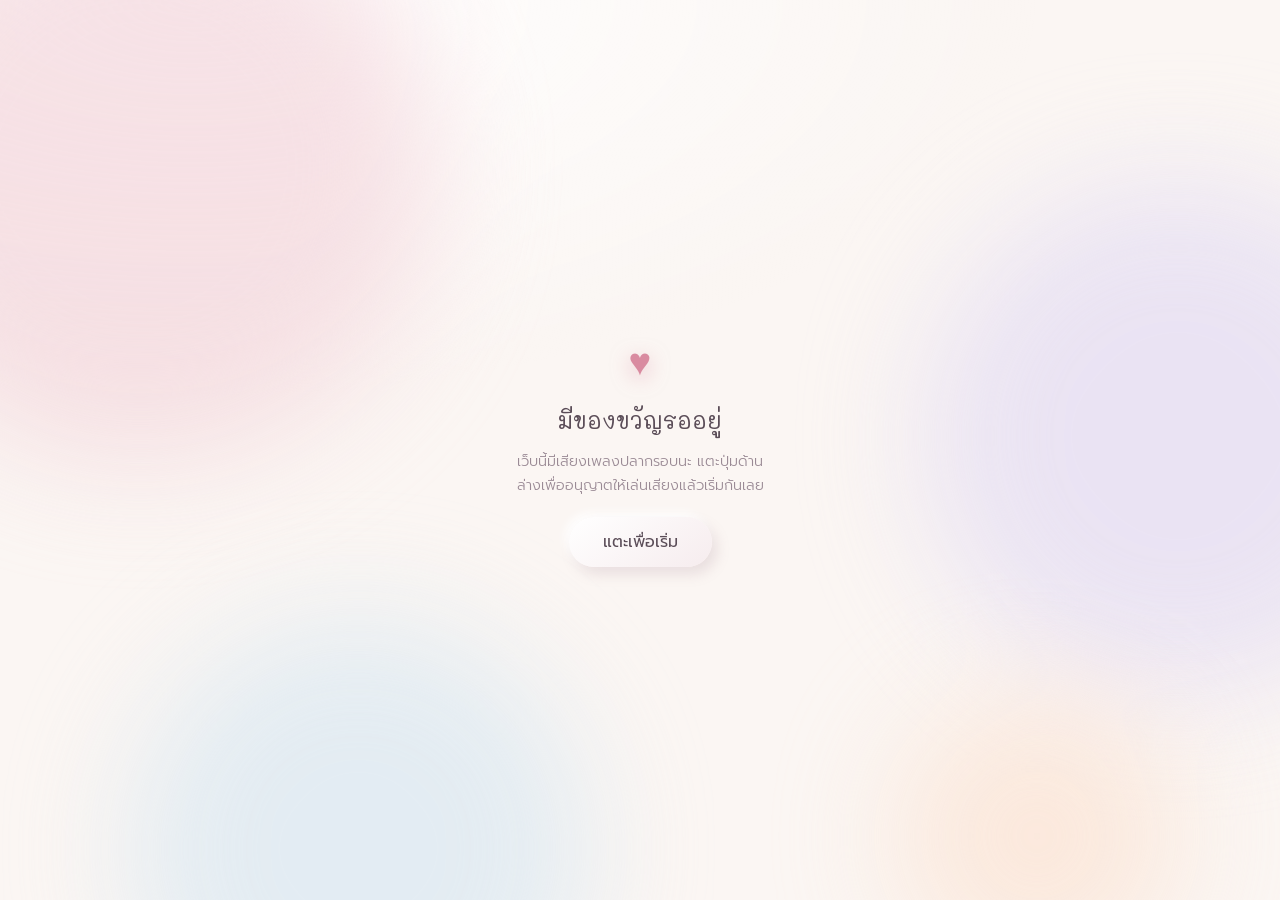
<file: index.html>
<!DOCTYPE html>
<html lang="th">

<head>
  <meta charset="UTF-8">
  <meta name="viewport" content="width=device-width, initial-scale=1, viewport-fit=cover">
  <title>Happy Birthday</title>
  <link
    href="https://fonts.googleapis.com/css2?family=Mali:wght@300;400;600&family=Prompt:wght@300;400;500&display=swap"
    rel="stylesheet">
  <style>
    :root {
      --bg: #fbf6f3;
      --rose: #f3d6dc;
      --lav: #e3dcf3;
      --sky: #d9e8f2;
      --peach: #fbe3d3;
      --ink: #5b4d58;
      --soft: #9a8a95;
      --accent: #d98ba0;
      --sh: 0 1px 2px rgba(120, 90, 110, .08), 0 10px 24px rgba(120, 90, 110, .10), 0 30px 60px rgba(120, 90, 110, .10);
      --font: 'Prompt', 'Noto Sans Thai', sans-serif;
      --hand: 'Mali', 'Prompt', sans-serif;
      box-sizing: border-box;
      padding-top: env(safe-area-inset-top, 0px);
      padding-bottom: env(safe-area-inset-bottom, 0px);
      color-scheme: light;
    }

    html {
      scroll-padding-top: env(safe-area-inset-top, 0px);
      height: 100%
    }

    * {
      box-sizing: border-box;
      -webkit-tap-highlight-color: transparent
    }

    body {
      margin: 0;
      height: 100%;
      background: var(--bg);
      color: var(--ink);
      font-family: var(--font);
      overflow: hidden
    }

    /* soft light & shadow backdrop */
    .glow {
      position: fixed;
      inset: 0;
      z-index: 0;
      overflow: hidden;
      pointer-events: none;
      background: radial-gradient(120% 80% at 15% 0%, #fff 0%, rgba(255, 255, 255, 0) 55%)
    }

    .orb {
      position: absolute;
      border-radius: 50%;
      filter: blur(60px);
      opacity: .7;
      animation: drift 16s ease-in-out infinite alternate
    }

    .o1 {
      width: 46vmax;
      height: 46vmax;
      background: var(--rose);
      left: -12vmax;
      top: -10vmax
    }

    .o2 {
      width: 40vmax;
      height: 40vmax;
      background: var(--lav);
      right: -12vmax;
      top: 20vh;
      animation-delay: -5s
    }

    .o3 {
      width: 36vmax;
      height: 36vmax;
      background: var(--sky);
      left: 10vw;
      bottom: -14vmax;
      animation-delay: -9s
    }

    .o4 {
      width: 22vmax;
      height: 22vmax;
      background: var(--peach);
      right: 8vw;
      bottom: -6vmax;
      animation-delay: -2s
    }

    @keyframes drift {
      to {
        transform: translate(4vmax, 3vmax) scale(1.12)
      }
    }

    .page {
      position: fixed;
      inset: 0;
      z-index: 1;
      display: flex;
      align-items: center;
      justify-content: center;
      opacity: 0;
      visibility: hidden;
      transition: opacity .8s ease, visibility .8s;
      padding: env(safe-area-inset-top, 0px) 0 env(safe-area-inset-bottom, 0px)
    }

    .page.on {
      opacity: 1;
      visibility: visible
    }

    /* ---------- page 1 ---------- */
    .lock {
      display: flex;
      flex-direction: column;
      align-items: center;
      gap: 18px;
      padding: 20px;
      text-align: center
    }

    .photos {
      position: relative;
      width: min(80vw, 320px);
      height: 170px;
      margin-bottom: 4px
    }

    .polaroid {
      position: absolute;
      width: 116px;
      padding: 7px 7px 24px;
      background: #fff;
      box-shadow: var(--sh);
      border-radius: 3px
    }

    .polaroid img {
      display: block;
      width: 100%;
      aspect-ratio: 1;
      object-fit: cover;
      background: var(--lav)
    }

    .polaroid.a {
      left: 6%;
      top: 6px;
      transform: rotate(-7deg)
    }

    .polaroid.b {
      right: 6%;
      top: 0;
      transform: rotate(6deg)
    }

    .lock h1 {
      font-family: var(--hand);
      font-weight: 400;
      font-size: 1.5rem;
      margin: 0;
      letter-spacing: .02em
    }

    .lock p {
      margin: 0;
      color: var(--soft);
      font-size: .9rem;
      font-weight: 300
    }

    .dots {
      display: flex;
      gap: 12px;
      height: 14px
    }

    .dots i {
      width: 12px;
      height: 12px;
      border-radius: 50%;
      background: #fff;
      box-shadow: inset 0 1px 3px rgba(120, 90, 110, .25);
      transition: .25s
    }

    .dots i.f {
      background: var(--accent);
      box-shadow: 0 0 10px rgba(217, 139, 160, .6)
    }

    .dots.shake {
      animation: shake .45s
    }

    @keyframes shake {

      20%,
      60% {
        transform: translateX(-8px)
      }

      40%,
      80% {
        transform: translateX(8px)
      }
    }

    .pad {
      display: grid;
      grid-template-columns: repeat(3, 64px);
      gap: 12px
    }

    .pad button {
      height: 54px;
      border: 0;
      border-radius: 50%;
      width: 64px;
      font: 400 1.15rem var(--font);
      color: var(--ink);
      cursor: pointer;
      background: linear-gradient(145deg, #fff, #f6ecee);
      box-shadow: 4px 6px 12px rgba(150, 110, 130, .16), -3px -3px 8px #fff;
      transition: .15s
    }

    .pad button:active {
      transform: scale(.93);
      box-shadow: inset 2px 3px 6px rgba(150, 110, 130, .2)
    }

    .pad .ghost {
      visibility: hidden
    }

    .msg {
      height: 18px;
      font-size: .82rem;
      color: var(--accent)
    }

    /* ---------- page 2 ---------- */
    #stage {
      position: absolute;
      inset: 0;
      overflow: hidden
    }

    .card {
      position: absolute;
      left: 50%;
      top: 50%;
      transform: translate(-50%, -50%);
      width: min(64vw, 300px);
      padding: 34px 22px;
      text-align: center;
      background: rgba(255, 255, 255, .8);
      backdrop-filter: blur(6px);
      border-radius: 26px;
      box-shadow: var(--sh);
      z-index: 2
    }

    .card::before {
      content: "";
      position: absolute;
      inset: 8px;
      border: 1px dashed rgba(217, 139, 160, .45);
      border-radius: 20px;
      pointer-events: none
    }

    .card h2 {
      font-family: var(--hand);
      font-weight: 600;
      font-size: 1.35rem;
      line-height: 1.6;
      margin: 0
    }

    .card small {
      display: block;
      margin-top: 10px;
      color: var(--soft);
      font-weight: 300
    }

    .chip {
      position: absolute;
      z-index: 3;
      transform: translate(-50%, -50%);
      transition: left .55s cubic-bezier(.2, .9, .3, 1.25), top .55s cubic-bezier(.2, .9, .3, 1.25);
      border: 0;
      background: none;
      padding: 0;
      cursor: pointer;
      font-family: var(--font)
    }

    .chip span {
      display: block;
      padding: 9px 15px;
      border-radius: 999px;
      font-size: .88rem;
      color: var(--ink);
      white-space: nowrap;
      background: rgba(255, 255, 255, .92);
      box-shadow: 0 4px 14px rgba(120, 90, 110, .14);
      animation: bob 4s ease-in-out infinite alternate
    }

    .chip:nth-child(3n) span {
      animation-duration: 5s;
      background: #fdeef1
    }

    .chip:nth-child(3n+1) span {
      animation-duration: 3.4s;
      background: #f1ecfa
    }

    .chip.love span {
      background: linear-gradient(135deg, #f7c6d1, #f0a9bd);
      color: #fff;
      font-weight: 500;
      box-shadow: 0 0 0 4px rgba(247, 198, 209, .4), 0 8px 24px rgba(217, 139, 160, .5);
      animation: bob 3s ease-in-out infinite alternate, pulse 2s ease-in-out infinite
    }

    @keyframes bob {
      from {
        transform: translateY(-5px)
      }

      to {
        transform: translateY(6px)
      }
    }

    @keyframes pulse {
      50% {
        box-shadow: 0 0 0 9px rgba(247, 198, 209, .25), 0 8px 28px rgba(217, 139, 160, .6)
      }
    }

    /* ---------- page 3 ---------- */
    #scene {
      position: relative;
      width: 100%;
      height: 100%;
      display: flex;
      align-items: center;
      justify-content: center;
      cursor: pointer
    }

    .hint {
      position: absolute;
      bottom: 12vh;
      left: 0;
      right: 0;
      text-align: center;
      color: var(--soft);
      font-size: .88rem;
      font-weight: 300;
      transition: opacity .4s
    }

    .envelope {
      position: relative;
      width: min(78vw, 300px);
      height: min(52vw, 200px);
      transition: transform .7s ease .5s, opacity .6s ease .5s
    }

    .env-back,
    .env-front,
    .flap {
      position: absolute;
      inset: 0
    }

    .env-back {
      background: #efd2d9;
      border-radius: 6px;
      box-shadow: var(--sh)
    }

    .env-front {
      border-radius: 6px;
      overflow: hidden;
      z-index: 3;
      background: linear-gradient(to top right, transparent 49.5%, #f7e2e7 50%) left/50% 100% no-repeat,
        linear-gradient(to top left, transparent 49.5%, #f7e2e7 50%) right/50% 100% no-repeat,
        linear-gradient(#f9e8ec, #f9e8ec) bottom/100% 55% no-repeat;
      filter: drop-shadow(0 -2px 3px rgba(150, 100, 120, .12))
    }

    .flap {
      z-index: 4;
      height: 55%;
      bottom: auto;
      transform-origin: top;
      transition: transform .7s ease .9s;
      background: #f3d6dc;
      clip-path: polygon(0 0, 100% 0, 50% 100%);
      filter: drop-shadow(0 4px 4px rgba(150, 100, 120, .2))
    }

    .seal {
      position: absolute;
      left: 50%;
      top: 44%;
      width: 34px;
      height: 34px;
      margin: -17px 0 0 -17px;
      z-index: 5;
      border-radius: 50%;
      background: radial-gradient(circle at 35% 30%, #f2a9bb, #d98ba0);
      box-shadow: 0 3px 8px rgba(160, 80, 110, .4);
      display: flex;
      align-items: center;
      justify-content: center;
      color: #fff;
      font-size: 15px;
      transition: opacity .3s
    }

    .opened .flap {
      transform: rotateX(180deg);
      z-index: 1;
      transition: transform .7s ease 0s
    }

    .opened .seal {
      opacity: 0
    }

    .opened .hint {
      opacity: 0
    }

    .opened .envelope {
      transform: translateY(46vh) scale(.85);
      opacity: 0;
      transition: transform .9s ease 1.1s, opacity .8s ease 1.1s
    }

    .letter {
      position: absolute;
      left: 50%;
      top: 50%;
      width: min(88vw, 360px);
      height: min(74vh, 580px);
      z-index: 6;
      transform: translate(-50%, -22%) scale(.45);
      opacity: 0;
      pointer-events: none;
      transform-origin: 50% 100%;
      background: #fffdfa;
      border-radius: 6px;
      box-shadow: var(--sh);
      transition: transform .8s ease 0s, opacity .4s ease .5s
    }

    .opened .letter {
      transform: translate(-50%, -50%) scale(1);
      opacity: 1;
      pointer-events: auto;
      transition: transform 1s cubic-bezier(.2, .8, .2, 1) .6s, opacity .5s ease .5s
    }

    .letter::before {
      content: "";
      position: absolute;
      inset: 0;
      border-radius: 6px;
      pointer-events: none;
      background: linear-gradient(160deg, rgba(255, 255, 255, .9), rgba(247, 226, 231, .35))
    }

    .scroll {
      position: relative;
      height: 100%;
      overflow-y: auto;
      padding: 30px 26px 34px;
      -webkit-overflow-scrolling: touch;
      background-image: repeating-linear-gradient(transparent 0 33px, rgba(217, 139, 160, .16) 33px 34px)
    }

    .scroll h3 {
      font-family: var(--hand);
      font-weight: 600;
      font-size: 1.4rem;
      margin: 0 0 14px;
      line-height: 1.5
    }

    .scroll p {
      font-family: var(--hand);
      font-size: .98rem;
      line-height: 34px;
      margin: 0 0 14px;
      font-weight: 300
    }

    .sign {
      text-align: right;
      color: var(--accent)
    }

    .stick {
      display: flex;
      justify-content: center;
      gap: 14px;
      margin: 26px 0 6px
    }

    .stick .polaroid {
      position: relative;
      width: 46%;
      max-width: 140px
    }

    .stick .polaroid:first-child {
      transform: rotate(-4deg)
    }

    .stick .polaroid:last-child {
      transform: rotate(4deg)
    }

    .tape {
      position: absolute;
      left: 50%;
      top: -9px;
      width: 46px;
      height: 16px;
      margin-left: -23px;
      background: rgba(243, 214, 220, .85);
      transform: rotate(-3deg);
      box-shadow: 0 1px 2px rgba(0, 0, 0, .08)
    }

    .heart {
      position: fixed;
      z-index: 7;
      pointer-events: none;
      color: var(--accent);
      opacity: 0;
      animation: rise 3.4s ease-out forwards
    }

    @keyframes rise {
      10% {
        opacity: .8
      }

      to {
        transform: translateY(-70vh) rotate(20deg);
        opacity: 0
      }
    }

    /* intro + sound */
    .start {
      display: flex;
      flex-direction: column;
      align-items: center;
      gap: 14px;
      text-align: center;
      padding: 24px
    }

    .start .big {
      font-size: 2.4rem;
      color: var(--accent);
      filter: drop-shadow(0 6px 10px rgba(217, 139, 160, .5))
    }

    .start h1 {
      font-family: var(--hand);
      font-weight: 400;
      font-size: 1.45rem;
      margin: 0
    }

    .start p {
      margin: 0;
      color: var(--soft);
      font-weight: 300;
      font-size: .9rem;
      max-width: 260px;
      line-height: 1.7
    }

    .start button {
      margin-top: 6px;
      border: 0;
      border-radius: 999px;
      padding: 13px 34px;
      font: 400 1rem var(--font);
      color: var(--ink);
      cursor: pointer;
      background: linear-gradient(145deg, #fff, #f6ecee);
      box-shadow: 5px 7px 14px rgba(150, 110, 130, .18), -4px -4px 10px #fff
    }

    .start button:active {
      transform: scale(.96)
    }

    .snd {
      position: fixed;
      top: calc(env(safe-area-inset-top, 0px) + 12px);
      right: 12px;
      z-index: 20;
      width: 38px;
      height: 38px;
      border: 0;
      border-radius: 50%;
      display: none;
      align-items: center;
      justify-content: center;
      font-size: 1.05rem;
      color: var(--accent);
      cursor: pointer;
      background: rgba(255, 255, 255, .85);
      box-shadow: 0 3px 10px rgba(120, 90, 110, .15)
    }

    .snd.off {
      opacity: .45
    }

    /* chat */
    .chat {
      width: min(92vw, 400px);
      height: min(88vh, 700px);
      display: flex;
      flex-direction: column;
      background: rgba(255, 255, 255, .72);
      backdrop-filter: blur(8px);
      border-radius: 28px;
      box-shadow: var(--sh);
      overflow: hidden
    }

    .chead {
      display: flex;
      align-items: center;
      gap: 10px;
      padding: 14px 18px;
      border-bottom: 1px solid rgba(217, 139, 160, .2);
      font-weight: 400
    }

    .chead small {
      display: block;
      color: var(--soft);
      font-weight: 300;
      font-size: .74rem
    }

    .av {
      width: 38px;
      height: 38px;
      border-radius: 50%;
      flex: none;
      display: flex;
      align-items: center;
      justify-content: center;
      color: #fff;
      background: linear-gradient(135deg, #f7c6d1, #cfc3ea);
      box-shadow: 0 3px 8px rgba(160, 100, 130, .3)
    }

    .msgs {
      flex: 1;
      overflow-y: auto;
      padding: 16px;
      display: flex;
      flex-direction: column;
      gap: 9px
    }

    .bub {
      max-width: 78%;
      padding: 10px 14px;
      border-radius: 18px;
      font-size: .93rem;
      line-height: 1.6;
      animation: pop .3s ease;
      box-shadow: 0 2px 8px rgba(120, 90, 110, .08)
    }

    .bub.you {
      align-self: flex-start;
      background: #fff;
      border-bottom-left-radius: 5px
    }

    .bub.me {
      align-self: flex-end;
      background: linear-gradient(135deg, #f7c6d1, #f0b3c4);
      color: #4d3440;
      border-bottom-right-radius: 5px
    }

    .typ {
      display: flex;
      gap: 5px;
      padding: 15px 16px
    }

    .typ i {
      width: 7px;
      height: 7px;
      border-radius: 50%;
      background: #c9b6c0;
      animation: dot 1s infinite
    }

    .typ i:nth-child(2) {
      animation-delay: .15s
    }

    .typ i:nth-child(3) {
      animation-delay: .3s
    }

    @keyframes dot {

      0%,
      60%,
      100% {
        transform: translateY(0);
        opacity: .5
      }

      30% {
        transform: translateY(-5px);
        opacity: 1
      }
    }

    @keyframes pop {
      from {
        opacity: 0;
        transform: translateY(8px) scale(.96)
      }
    }

    .choices {
      display: flex;
      flex-direction: column;
      gap: 8px;
      padding: 12px 14px 16px;
      min-height: 20px;
      border-top: 1px solid rgba(217, 139, 160, .15)
    }

    .choices button {
      font: 300 .9rem var(--font);
      text-align: left;
      border: 1px solid rgba(217, 139, 160, .5);
      background: #fff;
      border-radius: 16px;
      padding: 10px 14px;
      color: var(--ink);
      cursor: pointer;
      animation: pop .35s ease;
      transition: .15s
    }

    .choices button:hover {
      background: #fdeef1
    }

    .choices button:active {
      transform: scale(.98)
    }

    @media (prefers-reduced-motion:reduce) {
      * {
        animation: none !important
      }
    }
  </style>
</head>

<body>
  <div class="glow">
    <div class="orb o1"></div>
    <div class="orb o2"></div>
    <div class="orb o3"></div>
    <div class="orb o4"></div>
  </div>

  <!-- หน้า 1 -->
  <button class="snd" id="snd" type="button" aria-label="เปิด/ปิดเสียง">♪</button>
  <!-- หน้าเริ่มต้น : ขออนุญาตเสียง -->
  <section class="page on" id="p0">
    <div class="start">
      <div class="big">♥</div>
      <h1>มีของขวัญรออยู่</h1>
      <p>เว็บนี้มีเสียงเพลงปลากรอบนะ แตะปุ่มด้านล่างเพื่ออนุญาตให้เล่นเสียงแล้วเริ่มกันเลย</p>
      <button type="button" id="startBtn">แตะเพื่อเริ่ม</button>
    </div>
  </section>

  <section class="page" id="p1">
    <div class="lock">
      <div class="photos">
        <div class="polaroid a"><img src="img1.jpg" data-n="img1" alt=""></div>
        <div class="polaroid b"><img src="img2.jpg" data-n="img2" alt=""></div>
      </div>
      <h1>มีอะไรจะให้ดูนะ</h1>
      <p>ใส่รหัสเพื่อเข้าไปดูกัน</p>
      <div class="dots" id="dots"><i></i><i></i><i></i><i></i><i></i><i></i></div>
      <div class="msg" id="msg"></div>
      <div class="pad" id="pad"></div>
    </div>
  </section>

  <!-- หน้าแชท -->
  <section class="page" id="pc">
    <div class="chat">
      <div class="chead">
        <div class="av">♥</div>
        <div>คนที่น่ารักเเละสวยที่สุดในโลก(เค้าเอง)<small>กำลังออนไลน์อยู่ในใจเทอ</small></div>
      </div>
      <div class="msgs" id="msgs"></div>
      <div class="choices" id="choices"></div>
    </div>
  </section>

  <!-- หน้า 2 -->
  <section class="page" id="p2">
    <div id="stage">
      <div class="card" id="card">
        <h2>รักเค้าไหม<br>ถ้ารัก จะรักมากแค่ไหน</h2><small>เลือกคำตอบให้ถูกน้า</small>
      </div>
    </div>
  </section>

  <!-- หน้า 3 -->
  <section class="page" id="p3">
    <div id="scene">
      <div class="envelope">
        <div class="env-back"></div>
        <div class="flap"></div>
        <div class="seal">♥</div>
        <div class="env-front"></div>
      </div>
      <div class="hint">แตะที่ซองเพื่อเปิด(ใจ)</div>
      <div class="letter" id="letter">
        <div class="scroll">
          <h3>สุขสันต์วันเกิดคนแก่ 21 ปีนะ</h3>
          <p>ถึงคนที่น่ารักที่สุดของเค้า</p>
          <p>ผ่านอะไรมาด้วยกันเยอะมากๆ ไปเที่ยวด้วยกันก็หลายที่</p>
          <p>ขอบคุณที่โตมาด้วยกันและอยู่ข้างๆ กันเสมอ ขอให้วัย 21 ปีนี้เป็นปีที่มีแต่ความสุข</p>
          <p>ขอให้ปีนี้ เป็นปีที่เทอสมหวังในทุกเรื่อง สุขภาพแข็งแรง ไม่เหนื่อยเกินไป และมีเค้าอยู่ข้างๆ ทุกก้าวเลย</p>
          <p>และไม่ว่าจะไปเที่ยวที่ไหนหรือทำอะไร ต่อจากนี้ก็ขอให้มีเราจับมือไปด้วยกันแบบนี้ตลอดไปนะ</p>
          <p>ขอบคุณที่อยู่ข้างกัน ขอบคุณที่ฟังเค้า(มั้ง) ขอบคุณที่ทำให้ทุกวันธรรมดากลายเป็นวันที่ดี</p>
          <p>เค้าอาจไม่ได้พูดบ่อย แต่อยากให้รู้ว่าเค้ารักเทอมากจริง ๆ และจะรักแบบนี้ไปเรื่อย ๆ</p>
          <p class="sign">รักเทอที่สุด<br>♥</p>
          <div class="stick">
            <div class="polaroid"><span class="tape"></span><img src="img1.jpg" data-n="img1" alt=""></div>
            <div class="polaroid"><span class="tape"></span><img src="img2.jpg" data-n="img2" alt=""></div>
          </div>
        </div>
      </div>
    </div>
  </section>

  <script>
    // รูปสำรอง ถ้ายังไม่มีไฟล์ img1 / img2
    document.querySelectorAll('img[data-n]').forEach(function (im) {
      im.onerror = function () {
        im.onerror = null;
        im.src = 'data:image/svg+xml;utf8,' + encodeURIComponent('<svg xmlns="http://www.w3.org/2000/svg" width="200" height="200"><rect width="200" height="200" fill="#e3dcf3"/><text x="100" y="108" font-size="22" text-anchor="middle" fill="#9a8a95" font-family="sans-serif">' + im.dataset.n + '</text></svg>');
      };
      if (im.complete && im.naturalWidth === 0) im.onerror();
    });
    function show(id) {document.querySelectorAll('.page').forEach(function (p) {p.classList.toggle('on', p.id === id)})}

    // ---- หน้า 1 : รหัส ----
    var CODE = '242005', buf = '';
    var dots = document.querySelectorAll('#dots i'), msg = document.getElementById('msg'), pad = document.getElementById('pad');
    ['1', '2', '3', '4', '5', '6', '7', '8', '9', '', '0', '⌫'].forEach(function (k) {
      var b = document.createElement('button'); b.textContent = k; b.type = 'button';
      if (k === '') b.className = 'ghost'; else b.onclick = function () {press(k)};
      pad.appendChild(b);
    });
    function render() {dots.forEach(function (d, i) {d.classList.toggle('f', i < buf.length)})}
    function press(k) {
      if (!document.getElementById('p1').classList.contains('on')) return;
      msg.textContent = '';
      if (k === '⌫') buf = buf.slice(0, -1); else if (buf.length < 6) buf += k;
      render();
      if (buf.length === 6) {
        if (buf === CODE) {setTimeout(function () {startMusic(); show('pc'); startChat()}, 350)}
        else {
          var d = document.getElementById('dots'); d.classList.add('shake'); msg.textContent = 'รหัสไม่ถูกนะ ลองคิดอีกที วันนี้วันอะไร';
          setTimeout(function () {d.classList.remove('shake'); buf = ''; render()}, 500)
        }
      }
    }
    document.addEventListener('keydown', function (e) {if (/^\d$/.test(e.key)) press(e.key); else if (e.key === 'Backspace') press('⌫')});

    // ---- หน้า 2 : ตัวเลือกหนีเมาส์ ----
    var stage = document.getElementById('stage'), card = document.getElementById('card'), chips = [], p2ready = false;
    var wrong = ['นิดหน่อย', 'ไม่รักหรอก เบื่อเเล้ว', 'ครึ่งนึง', 'เท่าหมูกระทะ', 'พอได้อยู่', 'รักทุกคนแหละ', 'แค่เพื่อน', 'ไม่บอกหรอก', 'เท่านอน 8 ชม.', 'ก็…นะ', 'เท่าชานมไข่มุก', 'รอคิดก่อน', 'มากกว่าเมื่อวานนิดนึง', 'โอนเงินมาสิ เดี่ยวรัก', 'รักแมว', 'แล้วแต่อารมณ์', 'รัก...แหละมั้ง', 'พาไปหกินขนมก่อนสิ', 'ถ้าซื้อแซลมอนมาจะรัก', 'รักผัวฝรั่งมากกว่า', 'ชอบคนผอม', 'มึงใคร', 'ไม่รักหรอก จวยเล็ก', 'ก็มีรักๆ บ้าง', 'รักเหนือมากกว่า', 'ชอบคนหน้าคมๆ แบบบาดนิ้วขาดเลย', 'รักแค่คนจวยใหญ่', 'ไม่รักหรอก เทอจวยสั้น', 'เบื่อและ จะบินไปหาผัว', 'รักไอรีญมากกว่า', 'ซื้อเหล้ามาเเล้วจะรัก', 'พาไปเที่ยวก่อนเเล้วจะรัก', 'เอามา 200,000', 'รักตามจำนวนเงินที่โอนมา', 'รักแหละมั้ง', 'ไปไหนก็ไป', 'รักป้าเล็กมากกว่า'];
    function initP2() {
      if (p2ready) return; p2ready = true;
      var all = wrong.map(function (t) {return {t: t, ok: false}});
      all.splice(7, 0, {t: 'รัก รักแค่เทอคนเดียว', ok: true});
      var W = stage.clientWidth, H = stage.clientHeight, n = all.length;
      all.forEach(function (o, i) {
        var b = document.createElement('button'); b.type = 'button'; b.className = 'chip' + (o.ok ? ' love' : '');
        b.innerHTML = '<span>' + o.t + '</span>'; stage.appendChild(b);
        var a = i / n * Math.PI * 2 - Math.PI / 2, ring = i % 2 ? 0.34 : 0.46;
        b.style.left = Math.max(60, Math.min(W - 60, W / 2 + Math.cos(a) * W * ring * (1 + (i % 2 ? .1 : 0)))) + 'px';
        b.style.top = Math.max(40, Math.min(H - 40, H / 2 + Math.sin(a) * H * ring)) + 'px';
        b.ok = o.ok; b.last = 0; chips.push(b);
        if (o.ok) {b.onclick = function () {go3()}}
        else {b.addEventListener('pointerdown', function (e) {e.preventDefault(); flee(b)}); b.onclick = function () {flee(b)}}
      });
    }
    function flee(b) {
      var now = Date.now(); if (now - b.last < 260) return; b.last = now;
      var W = stage.clientWidth, H = stage.clientHeight, hw = b.offsetWidth / 2 + 8, hh = b.offsetHeight / 2 + 8;
      var c = card.getBoundingClientRect(), cx = parseFloat(b.style.left), cy = parseFloat(b.style.top), best = null;
      for (var i = 0; i < 14; i++) {
        var x = hw + Math.random() * (W - 2 * hw), y = hh + Math.random() * (H - 2 * hh);
        var inCard = x > c.left - hw && x < c.right + hw && y > c.top - hh && y < c.bottom + hh;
        var far = Math.hypot(x - cx, y - cy);
        if (!inCard && far > 110) {best = [x, y]; break}
        if (!inCard && (!best || far > best.d)) best = [x, y, far];
      }
      if (!best) best = [hw + Math.random() * (W - 2 * hw), hh + Math.random() * (H - 2 * hh)];
      b.style.left = best[0] + 'px'; b.style.top = best[1] + 'px';
    }
    function near(e) {
      chips.forEach(function (b) {
        if (b.ok) return;
        var r = b.getBoundingClientRect();
        if (Math.hypot(e.clientX - (r.left + r.width / 2), e.clientY - (r.top + r.height / 2)) < 105) flee(b);
      });
    }
    stage.addEventListener('pointermove', near);
    stage.addEventListener('pointerdown', near);
    function go3() {show('p3')}

    // ---- หน้า 3 : ซองจดหมาย ----
    var scene = document.getElementById('scene'), opened = false;
    var busy = false;
    scene.addEventListener('click', function (e) {
      if (busy || e.target.closest('#letter')) return;
      busy = true; setTimeout(function () {busy = false}, 1100);
      opened = !opened; scene.classList.toggle('opened', opened);
      if (opened) {for (var i = 0; i < 14; i++)setTimeout(heart, 600 + i * 180)}
      else setTimeout(function () {document.querySelector('.scroll').scrollTop = 0}, 500);
    });
    function heart() {
      var h = document.createElement('div'); h.className = 'heart'; h.textContent = '♥';
      h.style.left = (10 + Math.random() * 80) + 'vw'; h.style.bottom = (4 + Math.random() * 16) + 'vh'; h.style.fontSize = (12 + Math.random() * 16) + 'px';
      document.body.appendChild(h); setTimeout(function () {h.remove()}, 3500);
    }

    // ---- เสียงเพลง : ใส่ไฟล์ music.mp3 ไว้โฟลเดอร์เดียวกัน (ถ้าไม่มี จะใช้เสียงกล่องดนตรีสำรอง) ----
    var bgm = new Audio('music.mp3'); bgm.loop = true; bgm.volume = .6;
    var useSynth = false, AC = null, master = null, synth = null, sndOn = true, snd = document.getElementById('snd');
    bgm.addEventListener('error', function () {useSynth = true});
    document.getElementById('startBtn').onclick = function () {
      var p = bgm.play(); if (p && p.then) p.then(function () {bgm.pause(); bgm.currentTime = 0}).catch(function () { });
      try {AC = new (window.AudioContext || window.webkitAudioContext)(); AC.resume()} catch (e) { }
      show('p1');
    };
    function startMusic() {
      snd.style.display = 'flex';
      if (!useSynth) {var p = bgm.play(); if (p && p.catch) p.catch(playSynth)} else playSynth();
    }
    snd.onclick = function () {
      sndOn = !sndOn; snd.classList.toggle('off', !sndOn); bgm.muted = !sndOn; if (master) master.gain.value = sndOn ? .5 : 0;
    };
    function playSynth() {
      if (synth || !AC) return;
      master = AC.createGain(); master.gain.value = sndOn ? .5 : 0; master.connect(AC.destination);
      var F = [523, 587, 659, 784, 880, 1047], M = [2, 3, 4, 3, 2, 1, 0, 1, 2, 4, 5, 4, 3, 2, 1, 0], B = [131, 110, 87, 98], n = 0;
      function note(f, t, d, v) {
        var o = AC.createOscillator(), g = AC.createGain(); o.type = 'sine'; o.frequency.value = f;
        g.gain.setValueAtTime(0, t); g.gain.linearRampToValueAtTime(v, t + .02); g.gain.exponentialRampToValueAtTime(.0001, t + d);
        o.connect(g); g.connect(master); o.start(t); o.stop(t + d + .05)
      }
      synth = setInterval(function () {var t = AC.currentTime + .05; note(F[M[n % 16]], t, 1.4, .18); if (n % 4 === 0) note(B[(n / 4) % 4], t, 2.2, .22); n++}, 450);
    }

    // ---- หน้าแชท ----
    var msgsEl = document.getElementById('msgs'), choiceEl = document.getElementById('choices'), chatOn = false;
    function bubble(txt, me) {var d = document.createElement('div'); d.className = 'bub ' + (me ? 'me' : 'you'); d.textContent = txt; msgsEl.appendChild(d); msgsEl.scrollTop = msgsEl.scrollHeight; return d}
    function typing() {var d = document.createElement('div'); d.className = 'bub you typ'; d.innerHTML = '<i></i><i></i><i></i>'; msgsEl.appendChild(d); msgsEl.scrollTop = msgsEl.scrollHeight; return d}
    function say(lines, done) {
      var i = 0;
      (function next() {
        if (i >= lines.length) {if (done) done(); return }
        var s = lines[i++], t = typing();
        setTimeout(function () {t.remove(); bubble(s, false); setTimeout(next, 380)}, 800 + Math.min(s.length * 30, 1500));
      })();
    }
    function ask(opts, cb) {
      choiceEl.innerHTML = '';
      opts.forEach(function (o) {
        var b = document.createElement('button'); b.type = 'button'; b.textContent = o.t;
        b.onclick = function () {choiceEl.innerHTML = ''; bubble(o.t, true); setTimeout(function () {cb(o)}, 500)};
        choiceEl.appendChild(b);
      });
      msgsEl.scrollTop = msgsEl.scrollHeight;
    }
    var steps = [
      {a: ['สวัสดี', 'วันนี้เป็นอย่างไงบ้าง'], o: [{t: 'สบายดี มีความสุขที่ได้คุยกับเธอ'}, {t: 'เหนื่อยนิดหน่อย แต่ก็ยังไหวนะ'}, {t: 'เฉยๆ นะ ไม่ค่อยมีอะไรเลย'}]},
      {a: ['เทอเคยโกรธเค้าบ้างไหม', 'ที่เค้าไม่ได้ทำดีกับเทอเลยสักอย่าง', 'ที่เค้าไม่มีเวลาให้เทอเลย'], o: [{t: 'เคยสิ แต่ก็ไม่ได้โกรธนาน'}, {t: 'เสียใจมากกว่าโกรธนะ'}, {t: 'ไม่เคยโกรธเลย แค่คิดถึงมากกว่า'}]},
      {a: ['เค้าอยากขอโทษเทอมากๆเลยนะ', 'เค้าอยากมีเวลาให้เทอมากๆเลย เค้าพยายามทำทุกอย่าง เพื่อสร้างอนาคตที่ดีให้เราอยู่นะ', 'เทอรอมันอีกหน่อยได้ไหม'], o: [{t: 'ได้สิ รอเสมอเลย'}, {t: 'ได้ แต่อย่าลืมดูแลตัวเองด้วยนะ'}, {t: 'ได้นะ แต่ต้องมาหาบ้างนะ'}]},
      {a: ['เค้าอยากให้เทอมีความสุขนะ', 'อยากให้วันนี้ และวันหลังจากนี้', 'ตลอดชีวิตของเทอเลย ให้มีแต่ความสุข'], o: [{t: 'ขอบคุณนะ'}, {t: 'ก็อยากให้เป็นแบบนั้นเหมือนกัน'}, {t: 'รอดูอนาคตต่อไปละกัน'}]},
      {
        a: ['เค้าคิดถึงเทอมากๆเลย และอยากให้เทอรู้ว่าเค้ารักเทอมากๆเลย', 'เค้าเลยทำส่วนนี้ขึ้นมาให้เทอ', 'อยากให้เทอทาย ว่าวันนี้คือวันอะไร'], quiz: true,
        o: [{t: 'วันครบรอบของเรา'}, {t: 'วันเกิดเรา 🎂', ok: true}, {t: 'วันวาเลนไทน์'}], after: ['ถูกต้อง', 'สุขสันต์วันเกิดเทอนะ 🎂']
      }
    ];
    function step(i) {
      var s = steps[i];
      say(s.a, function () {
        var opts = s.o.slice();
        (function pick() {
          ask(opts, function (o) {
            if (s.quiz) {
              if (o.ok) {say(s.after, function () {setTimeout(function () {show('p2'); initP2()}, 3000)})}
              else {opts = opts.filter(function (x) {return x !== o}); say(['ไม่ใช่สิ คิดใหม่อีกทีๆ'], pick)}
            } else step(i + 1);
          });
        })();
      });
    }
    function startChat() {if (chatOn) return; chatOn = true; setTimeout(function () {step(0)}, 700)}
  </script>
</body>

</html>
</file>
